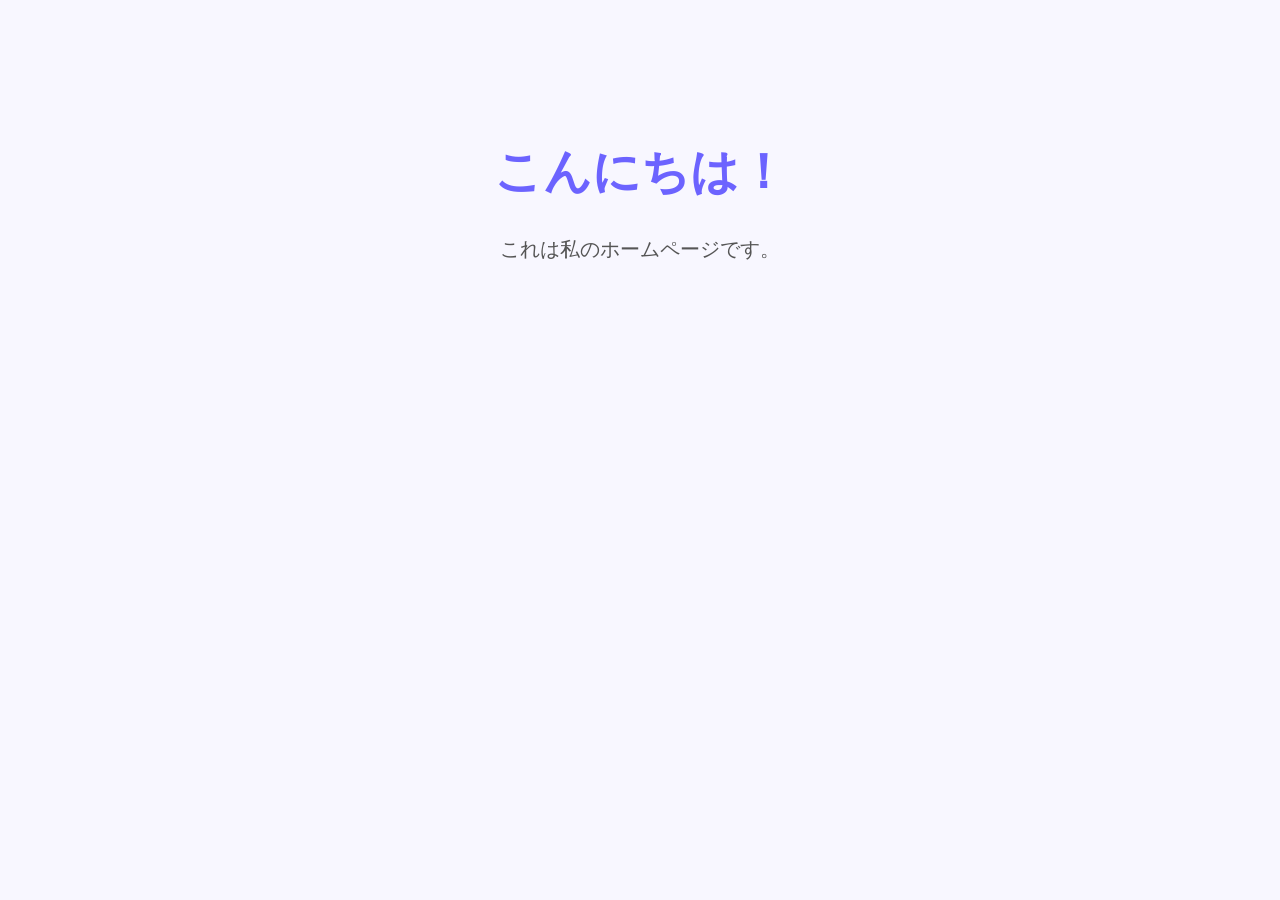
<file: my-homepage/index.html>
<!DOCTYPE html>
<html lang="ja">

<head>
    <meta charset="UTF-8">
    <title>RCA/ぴよぉのホームページ</title>
    <link rel="stylesheet" href="style.css">
    <link rel="icon" type="image/png" href="cat.png?v=2">
</head>

<body>
    <h1>こんにちは！</h1>
    <p>これは私のホームページです。</p>
</body>

</html>
</file>
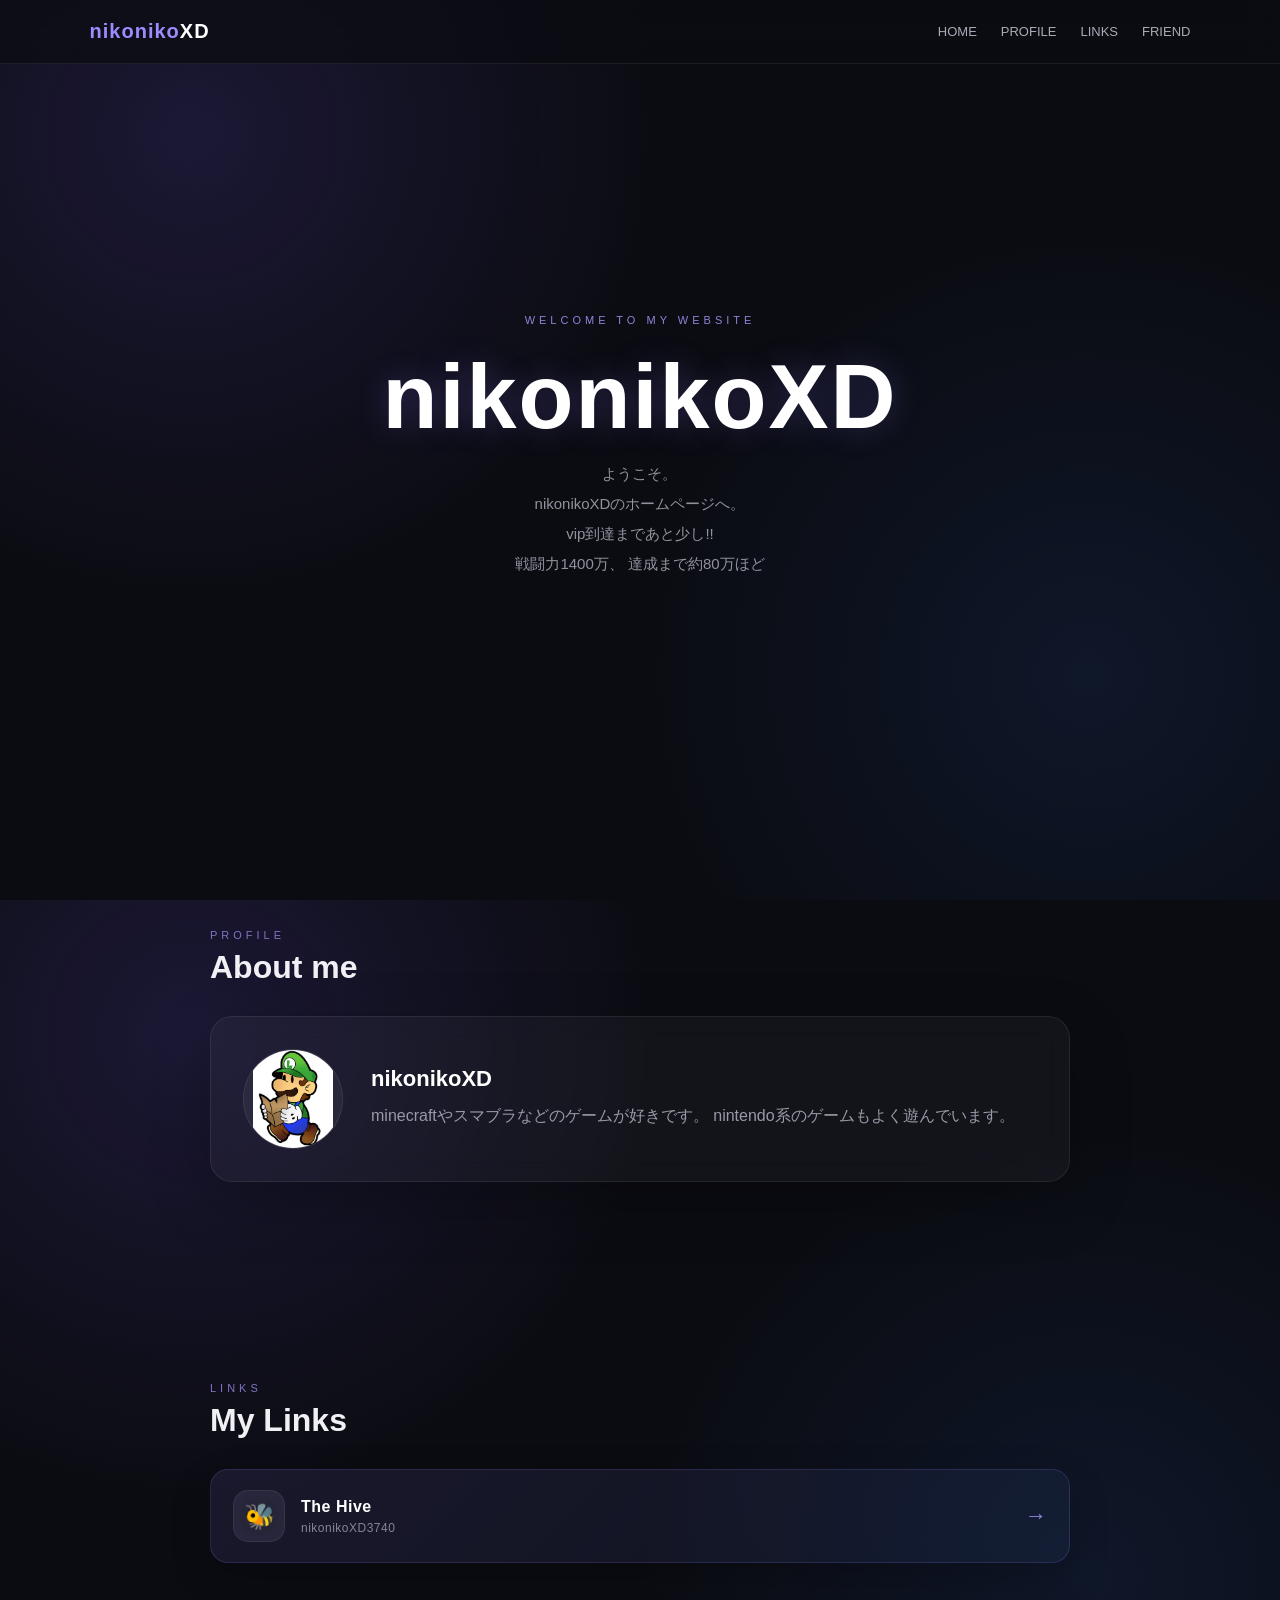
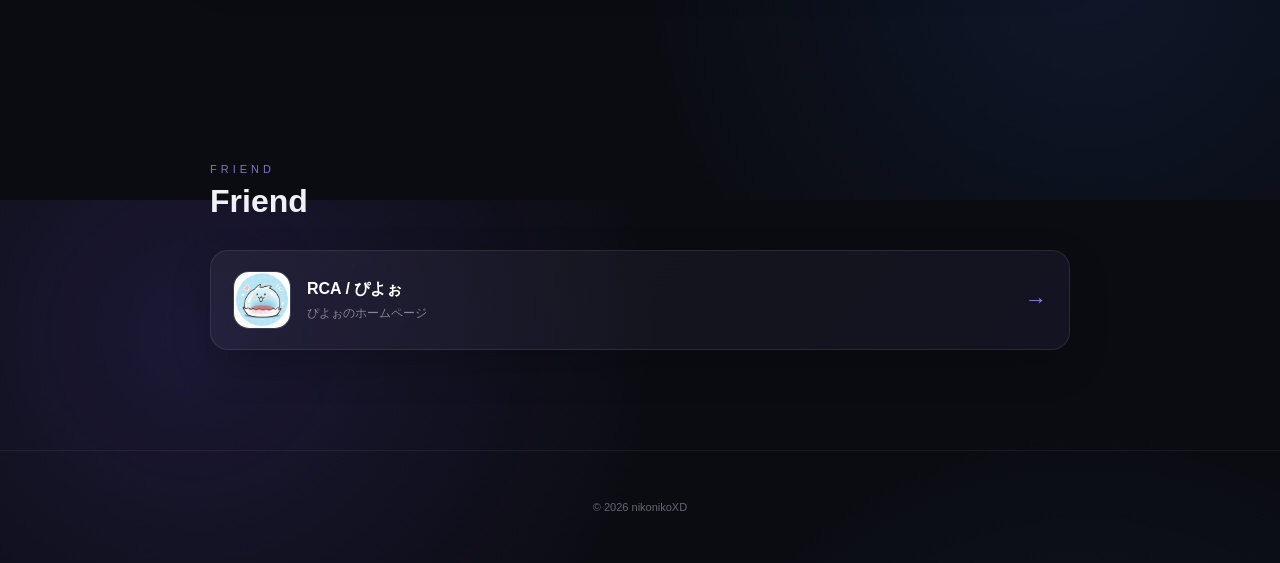
<file: friend.html>
<!DOCTYPE html>
<html lang="ja">

<head>

    <meta charset="UTF-8">

    <meta
        name="viewport"
        content="width=device-width, initial-scale=1.0"
    >

    <title>nikonikoXDのホームページ</title>

    <link
        rel="stylesheet"
        href="friend.css"
    >

</head>


<body class="loading-active">


<!-- =========================
     Loading Screen
========================= -->

<div id="loading">

    <div class="loading-content">

        <div class="loading-name">
            nikonikoXD
        </div>

        <div class="loading-sub">
            WELCOME<br>
        </div>

        <div class="loading-line"></div>

    </div>

</div>


<!-- =========================
     Header
========================= -->

<header>

    <div class="logo">

        <span>nikoniko</span>XD

    </div>


    <nav>

        <a href="#home">
            HOME
        </a>

        <a href="#profile">
            PROFILE
        </a>

        <a href="#links">
            LINKS
        </a>
<a href="#friend">
            FRIEND
        </a>

    </nav>

</header>


<!-- =========================
     Main
========================= -->

<main>


    <!-- =========================
         HOME
    ========================= -->

    <section
        id="home"
        class="hero"
    >

        <small>
            WELCOME TO MY WEBSITE
        </small>


        <h1>
            nikonikoXD
        </h1>


        <p>
            ようこそ。<br>
            nikonikoXDのホームページへ。<br>
            vip到達まであと少し!!<br>
            戦闘力1400万、
            達成まで約80万ほど
        </p>

    </section>


    <!-- =========================
         PROFILE
    ========================= -->

    <section id="profile">

        <p class="section-title">
            PROFILE
        </p>


        <h2>
            About me
        </h2>


        <div class="card">

            <div class="profile-layout">


                <!-- Profile Image -->

                <div class="profile-icon">

                    <img
                        src="friend.png"
                        alt="nikonikoXD"
                    >

                </div>


                <!-- Profile Text -->

                <div class="profile-text">

                    <h3>
                        nikonikoXD
                    </h3>


                    <p>
                        minecraftやスマブラなどのゲームが好きです。
                        nintendo系のゲームもよく遊んでいます。
                    </p>

                </div>

            </div>

        </div>

    </section>


    <!-- =========================
         LINKS
    ========================= -->

 <section id="links">

    <p class="section-title">
        LINKS
    </p>

    <h2>
        My Links
    </h2>

    <div class="link-card">

        <a
            href="https://playhive.com/profile/nikonikoXD3740"
            target="_blank"
            rel="noopener noreferrer"
            class="hive-link"
        >

            <div class="hive-icon">
                🐝
            </div>

            <div class="hive-info">

                <span class="hive-name">
                    The Hive
                </span>

                <span class="hive-description">
                    nikonikoXD3740
                </span>

            </div>

            <div class="hive-arrow">
                →
            </div>

        </a>

    </div>

</section>

<!-- =========================
     FRIEND
========================= -->

<section id="friend">

    <p class="section-title">
        FRIEND
    </p>

    <h2>
        Friend
    </h2>

    <div class="friend-card">

        <a
            href="index.html"
            class="friend-link"
        >

            <div class="friend-icon">

                <img
                    src="cat.png"
                    alt="ぴよぉ"
                >

            </div>

            <div class="friend-info">

                <span class="friend-name">
                    RCA / ぴよぉ
                </span>

                <span class="friend-description">
                    ぴよぉのホームページ
                </span>

            </div>

            <div class="friend-arrow">
                →
            </div>

        </a>

    </div>

</section>
</main>


<!-- =========================
     Footer
========================= -->

<footer>

    © 2026 nikonikoXD

</footer>


<!-- =========================
     Loading Scroll Unlock
========================= -->

<script>

document.addEventListener(
    "DOMContentLoaded",
    function () {

        setTimeout(
            function () {

                document.body.classList.remove(
                    "loading-active"
                );

            },
            3200
        );

    }
);

</script>


</body>

</html>
</file>
<file: my-homepage/style.css>
body {
    background: #f8f7ff;
    font-family: sans-serif;
    text-align: center;
    padding-top: 100px;
}

h1 {
    color: #6c63ff;
    font-size: 48px;
}

p {
    color: #555;
    font-size: 20px;
}
</file>
<file: friend.css>
/* =========================================================
   nikonikoXD Homepage
   Dark Theme
   PC / Safari / Chrome / Smartphone
========================================================= */


/* =========================================================
   Reset
========================================================= */

*,
*::before,
*::after {
    box-sizing: border-box;
}


html {
    width: 100%;
    min-height: 100%;

    scroll-behavior: smooth;
}


body {

    margin: 0;

    min-height: 100vh;

    font-family:
        -apple-system,
        BlinkMacSystemFont,
        "Segoe UI",
        sans-serif;

    color: #e8e8ef;

    background:

        radial-gradient(
            circle at 15% 15%,
            rgba(100, 80, 210, 0.18),
            transparent 35%
        ),

        radial-gradient(
            circle at 85% 75%,
            rgba(40, 100, 210, 0.12),
            transparent 35%
        ),

        #0b0c12;

    overflow-x: hidden;
}


/* =========================================================
   Loading Screen
========================================================= */

#loading {

    position: fixed;

    inset: 0;

    z-index: 99999;

    display: flex;

    align-items: center;

    justify-content: center;

    background: #07080d;

    pointer-events: none;

    animation:
        loadingFadeOut
        1.2s
        ease
        2s
        forwards;
}


.loading-content {

    text-align: center;

    animation:
        loadingContent
        1.5s
        ease
        forwards;
}


.loading-name {

    font-size: 38px;

    font-weight: 700;

    letter-spacing: 3px;

    color: #ffffff;

    text-shadow:

        0 0 15px
        rgba(130, 110, 255, 0.4),

        0 0 35px
        rgba(130, 110, 255, 0.2);
}


.loading-sub {

    margin-top: 10px;

    font-size: 10px;

    letter-spacing: 5px;

    color: #8175c8;
}


.loading-line {

    width: 0;

    height: 1px;

    margin: 20px auto 0;

    background:

        linear-gradient(
            90deg,
            transparent,
            #8d80e8,
            transparent
        );

    animation:
        loadingLine
        1.5s
        ease
        forwards;
}


/* =========================================================
   Loading Animation
========================================================= */

@keyframes loadingContent {

    0% {

        opacity: 0;

        transform:
            translateY(15px)
            scale(0.95);
    }

    100% {

        opacity: 1;

        transform:
            translateY(0)
            scale(1);
    }

}


@keyframes loadingLine {

    0% {

        width: 0;

        opacity: 0;
    }

    60% {

        width: 180px;

        opacity: 1;
    }

    100% {

        width: 230px;

        opacity: 0.5;
    }

}


@keyframes loadingFadeOut {

    0% {

        opacity: 1;

        visibility: visible;
    }

    70% {

        opacity: 1;
    }

    100% {

        opacity: 0;

        visibility: hidden;
    }

}


/* =========================================================
   Header
========================================================= */

header {

    position: sticky;

    top: 0;

    z-index: 1000;

    display: flex;

    align-items: center;

    justify-content: space-between;

    padding:
        20px 7%;

    background:
        rgba(11, 12, 18, 0.75);

    backdrop-filter:
        blur(14px);

    -webkit-backdrop-filter:
        blur(14px);

    border-bottom:
        1px solid
        rgba(255, 255, 255, 0.07);
}


.logo {

    font-size: 20px;

    font-weight: 700;

    letter-spacing: 1px;

    color: #ffffff;
}


.logo span {

    color: #9b8cff;
}


/* =========================================================
   Navigation
========================================================= */

nav {

    display: flex;

    align-items: center;

    gap: 24px;
}


nav a {

    position: relative;

    color: #aaaab8;

    text-decoration: none;

    font-size: 13px;

    transition:
        color 0.25s ease;
}


nav a::after {

    content: "";

    position: absolute;

    left: 50%;

    bottom: -6px;

    width: 0;

    height: 1px;

    background: #8f83d8;

    transform:
        translateX(-50%);

    transition:
        width 0.25s ease;
}


nav a:hover {

    color: #ffffff;
}


nav a:hover::after {

    width: 100%;
}


/* =========================================================
   Main
========================================================= */

main {

    width: 100%;
}


/* =========================================================
   Hero
========================================================= */

.hero {

    min-height: 85vh;

    display: flex;

    flex-direction: column;

    align-items: center;

    justify-content: center;

    padding:
        100px 20px;

    text-align: center;
}


.hero small {

    color: #8f83d8;

    letter-spacing: 4px;

    font-size: 11px;
}


.hero h1 {

    margin:
        20px 0 10px;

    font-size:
        clamp(
            48px,
            9vw,
            90px
        );

    font-weight: 700;

    letter-spacing: 2px;

    color: #ffffff;

    text-shadow:

        0 0 30px
        rgba(140, 120, 255, 0.25);
}


.hero p {

    max-width: 600px;

    margin: 0;

    color: #92929f;

    font-size: 15px;

    line-height: 2;
}


/* =========================================================
   Sections
========================================================= */

section {

    width: 100%;

    max-width: 900px;

    margin:
        0 auto;

    padding:
        100px 20px;
}


.section-title {

    margin:
        0 0 8px;

    color: #8075c5;

    font-size: 11px;

    letter-spacing: 4px;
}


h2 {

    margin:
        0 0 30px;

    color: #f1f1f5;

    font-size: 32px;
}


/* =========================================================
   Card
========================================================= */

.card {

    padding: 32px;

    border-radius: 22px;

    background:
        rgba(255, 255, 255, 0.035);

    border:
        1px solid
        rgba(255, 255, 255, 0.08);

    box-shadow:

        0 20px 60px
        rgba(0, 0, 0, 0.25);

    backdrop-filter:
        blur(12px);

    -webkit-backdrop-filter:
        blur(12px);

    transition:

        transform 0.3s ease,

        border-color 0.3s ease;
}


.card:hover {

    transform:
        translateY(-5px);

    border-color:
        rgba(155, 140, 255, 0.3);
}


.card p {

    margin: 0;

    color: #9999a8;

    line-height: 2;
}


/* =========================================================
   Profile
========================================================= */

.profile-layout {

    display: flex;

    align-items: center;

    gap: 28px;
}


.profile-icon {

    flex:
        0 0 100px;

    width: 100px;

    height: 100px;

    overflow: hidden;

    display: flex;

    align-items: center;

    justify-content: center;

    border-radius: 50%;

    background:
        rgba(255, 255, 255, 0.05);

    border:
        1px solid
        rgba(255, 255, 255, 0.08);
}


.profile-icon img {

    width: 100%;

    height: 100%;

    display: block;

    object-fit: contain;
}


.profile-text {

    flex: 1;

    min-width: 0;
}


.profile-text h3 {

    margin:
        0 0 8px;

    color: #ffffff;

    font-size: 22px;
}


.profile-text p {

    margin: 0;
}


/* =========================================================
   Links
========================================================= */

.link-list {

    display: flex;

    flex-wrap: wrap;

    gap: 12px;

    margin-top: 24px;
}


.button {

    display: inline-flex;

    align-items: center;

    justify-content: center;

    padding:
        12px 22px;

    border-radius: 999px;

    color: #ffffff;

    text-decoration: none;

    font-size: 12px;

    letter-spacing: 1px;

    background:

        linear-gradient(
            135deg,
            #6f63c7,
            #4c73c9
        );

    box-shadow:

        0 8px 25px
        rgba(80, 70, 180, 0.25);

    transition:

        transform 0.2s ease,

        box-shadow 0.2s ease;
}


.button:hover {

    transform:
        translateY(-2px);

    box-shadow:

        0 12px 30px
        rgba(80, 70, 180, 0.4);
}


/* =========================================================
   Footer
========================================================= */

footer {

    padding:
        50px 20px;

    text-align: center;

    color: #666673;

    font-size: 11px;

    border-top:
        1px solid
        rgba(255, 255, 255, 0.06);
}


/* =========================================================
   Smartphone
========================================================= */

@media (max-width: 600px) {

    header {

        flex-direction: column;

        gap: 15px;

        padding:
            18px 20px;
    }


    nav {

        gap: 14px;

        flex-wrap: wrap;

        justify-content: center;
    }


    .hero {

        min-height: 75vh;

        padding:
            70px 20px;
    }


    .hero h1 {

        font-size:
            clamp(
                40px,
                13vw,
                65px
            );
    }


    section {

        padding:
            70px 20px;
    }


    h2 {

        font-size: 28px;
    }


    .card {

        padding: 24px;
    }


    .profile-layout {

        flex-direction: column;

        text-align: center;
    }


    .profile-icon {

        width: 90px;

        height: 90px;

        flex-basis: 90px;
    }


    .link-list {

        flex-direction: column;

        align-items: stretch;
    }


    .button {

        width: 100%;
    }

}
/* =========================================================
   Scroll Animation
========================================================= */

.scroll-hidden {

    opacity: 0;

    transform:
        translateY(45px)
        scale(0.97);

    filter:
        blur(8px);

    transition:

        opacity 0.8s ease,

        transform 0.8s cubic-bezier(
            0.16,
            1,
            0.3,
            1
        ),

        filter 0.8s ease;
}


.scroll-show {

    opacity: 1;

    transform:
        translateY(0)
        scale(1);

    filter:
        blur(0);
}
/* =========================
   Loading中のスクロール防止
========================= */

body.loading-active {
    overflow: hidden;
    height: 100vh;
}
/* =========================================================
   Link Card
========================================================= */

.link-card {
    width: 100%;
}


.hive-link {

    position: relative;

    display: flex;

    align-items: center;

    width: 100%;

    padding: 20px 22px;

    border-radius: 18px;

    text-decoration: none;

    background:
        linear-gradient(
            135deg,
            rgba(111, 99, 199, 0.14),
            rgba(76, 115, 201, 0.08)
        );

    border:
        1px solid
        rgba(155, 140, 255, 0.16);

    box-shadow:
        0 15px 40px
        rgba(0, 0, 0, 0.2);

    transition:
        transform 0.3s ease,
        border-color 0.3s ease,
        box-shadow 0.3s ease,
        background 0.3s ease;

    overflow: hidden;
}


/* 光 */

.hive-link::before {

    content: "";

    position: absolute;

    top: 0;
    left: -120%;

    width: 80%;
    height: 100%;

    background:
        linear-gradient(
            90deg,
            transparent,
            rgba(255,255,255,0.08),
            transparent
        );

    transform: skewX(-20deg);

    transition:
        left 0.6s ease;
}


.hive-link:hover::before {
    left: 130%;
}


/* アイコン */

.hive-icon {

    width: 52px;
    height: 52px;

    flex-shrink: 0;

    display: flex;

    align-items: center;
    justify-content: center;

    border-radius: 15px;

    font-size: 25px;

    background:
        rgba(255,255,255,0.06);

    border:
        1px solid
        rgba(255,255,255,0.08);

    box-shadow:
        inset 0 0 20px
        rgba(140,120,255,0.08);
}


/* 文字 */

.hive-info {

    display: flex;

    flex-direction: column;

    gap: 5px;

    margin-left: 16px;

    min-width: 0;
}


.hive-name {

    color: #ffffff;

    font-size: 16px;

    font-weight: 600;

    letter-spacing: 0.5px;
}


.hive-description {

    color: #858594;

    font-size: 12px;

    letter-spacing: 0.5px;
}


/* 矢印 */

.hive-arrow {

    margin-left: auto;

    padding-left: 15px;

    color: #8f83d8;

    font-size: 22px;

    transition:
        transform 0.3s ease;
}


.hive-link:hover {

    transform:
        translateY(-5px);

    border-color:
        rgba(155, 140, 255, 0.4);

    background:
        linear-gradient(
            135deg,
            rgba(111, 99, 199, 0.22),
            rgba(76, 115, 201, 0.12)
        );

    box-shadow:
        0 20px 50px
        rgba(60, 50, 160, 0.25);
}


.hive-link:hover .hive-arrow {

    transform:
        translateX(6px);
}


/* =========================================================
   Smartphone
========================================================= */

@media (max-width: 600px) {

    .hive-link {

        padding: 17px;

    }

    .hive-icon {

        width: 46px;
        height: 46px;

        font-size: 22px;

        border-radius: 13px;
    }

    .hive-name {

        font-size: 15px;
    }

    .hive-description {

        font-size: 11px;
    }

}
/* =========================================================
   Friend Card
========================================================= */

.friend-card {
    width: 100%;
}


.friend-link {

    position: relative;

    display: flex;

    align-items: center;

    width: 100%;

    padding: 20px 22px;

    border-radius: 18px;

    text-decoration: none;

    background:
        linear-gradient(
            135deg,
            rgba(255, 255, 255, 0.045),
            rgba(120, 100, 220, 0.08)
        );

    border:
        1px solid
        rgba(255, 255, 255, 0.09);

    box-shadow:
        0 15px 40px
        rgba(0, 0, 0, 0.2);

    transition:
        transform 0.3s ease,
        border-color 0.3s ease,
        box-shadow 0.3s ease;
}


/* アイコン */

.friend-icon {

    width: 58px;
    height: 58px;

    flex-shrink: 0;

    display: flex;

    align-items: center;
    justify-content: center;

    overflow: hidden;

    border-radius: 16px;

    background:
        rgba(255, 255, 255, 0.06);

    border:
        1px solid
        rgba(255, 255, 255, 0.08);
}


.friend-icon img {

    width: 100%;
    height: 100%;

    display: block;

    object-fit: contain;
}


/* 文字 */

.friend-info {

    display: flex;

    flex-direction: column;

    gap: 5px;

    margin-left: 16px;

    min-width: 0;
}


.friend-name {

    color: #ffffff;

    font-size: 16px;

    font-weight: 600;
}


.friend-description {

    color: #858594;

    font-size: 12px;
}


/* 矢印 */

.friend-arrow {

    margin-left: auto;

    padding-left: 15px;

    color: #8f83d8;

    font-size: 22px;

    transition:
        transform 0.3s ease;
}


/* ホバー */

.friend-link:hover {

    transform:
        translateY(-5px);

    border-color:
        rgba(155, 140, 255, 0.35);

    box-shadow:
        0 20px 50px
        rgba(60, 50, 160, 0.25);
}


.friend-link:hover .friend-arrow {

    transform:
        translateX(6px);
}


/* スマホ */

@media (max-width: 600px) {

    .friend-link {
        padding: 17px;
    }

    .friend-icon {
        width: 48px;
        height: 48px;
        border-radius: 13px;
    }

    .friend-name {
        font-size: 15px;
    }

    .friend-description {
        font-size: 11px;
    }

}
</file>
